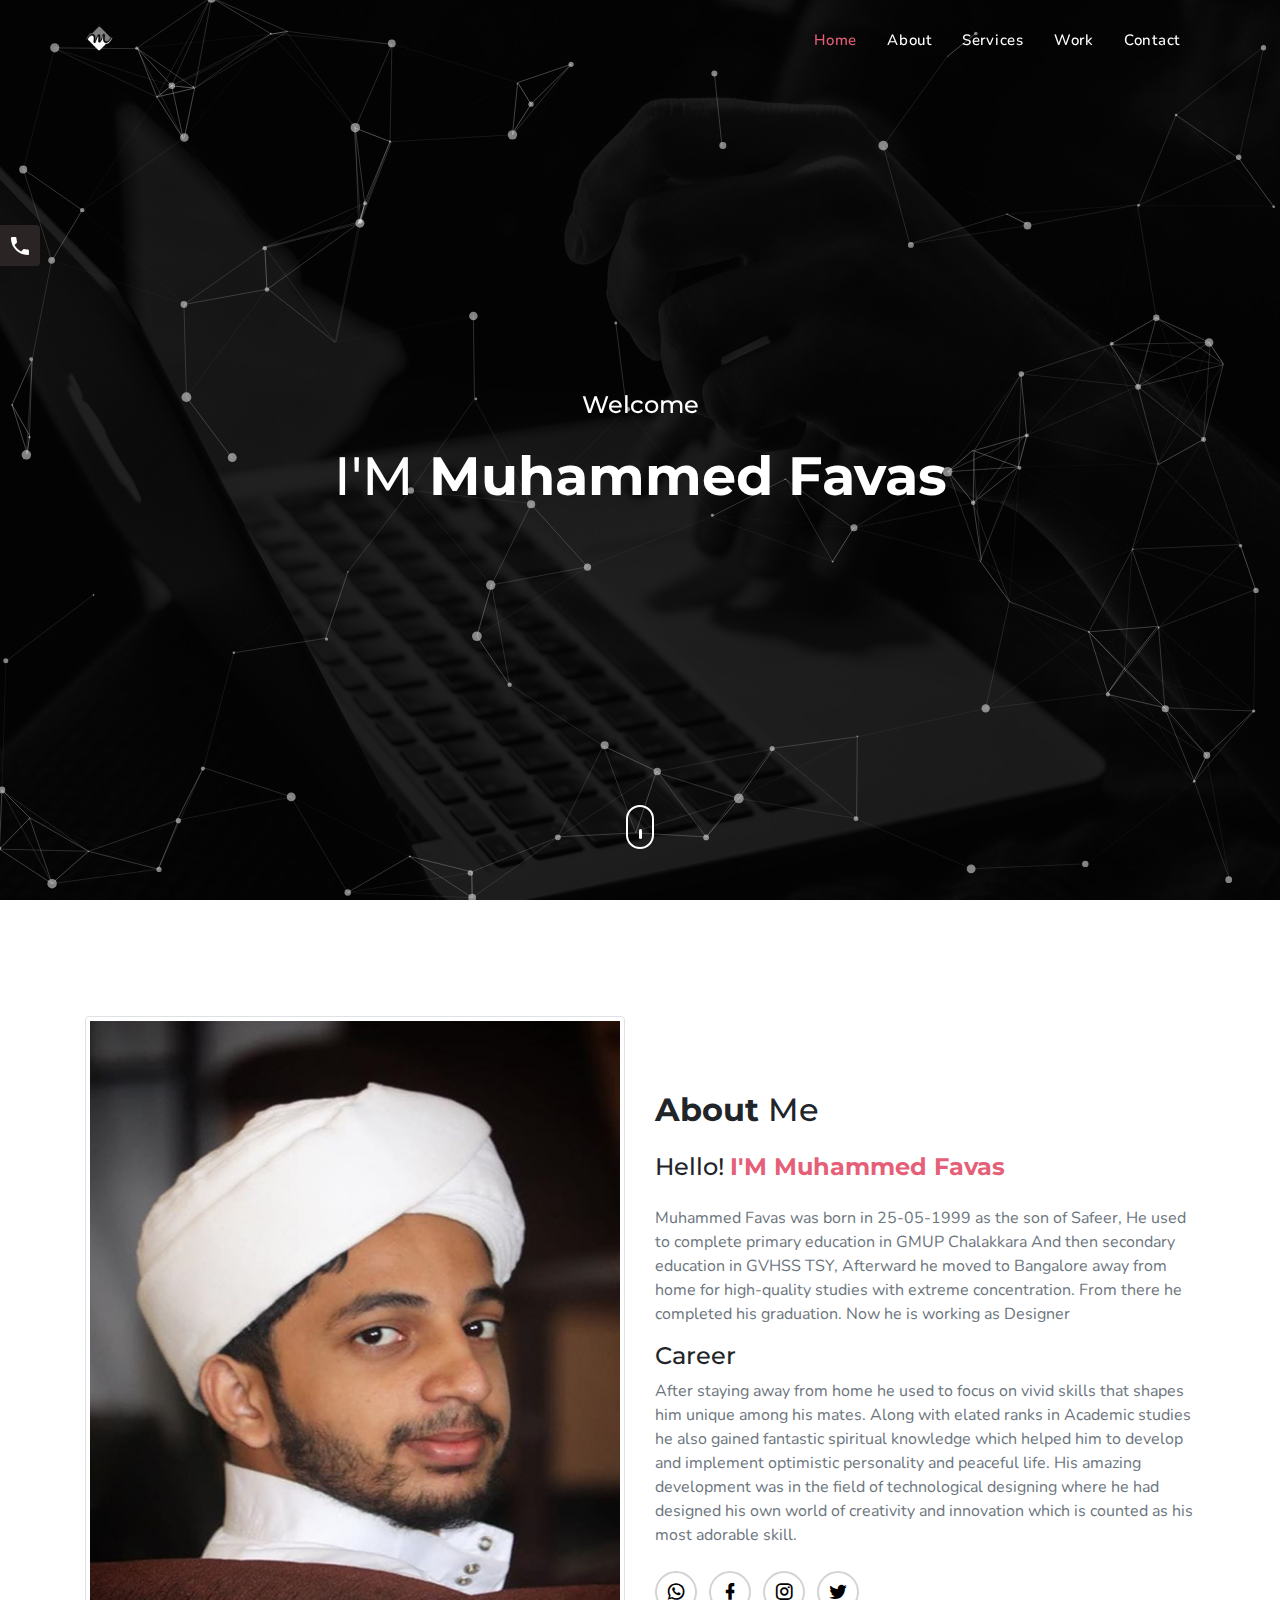
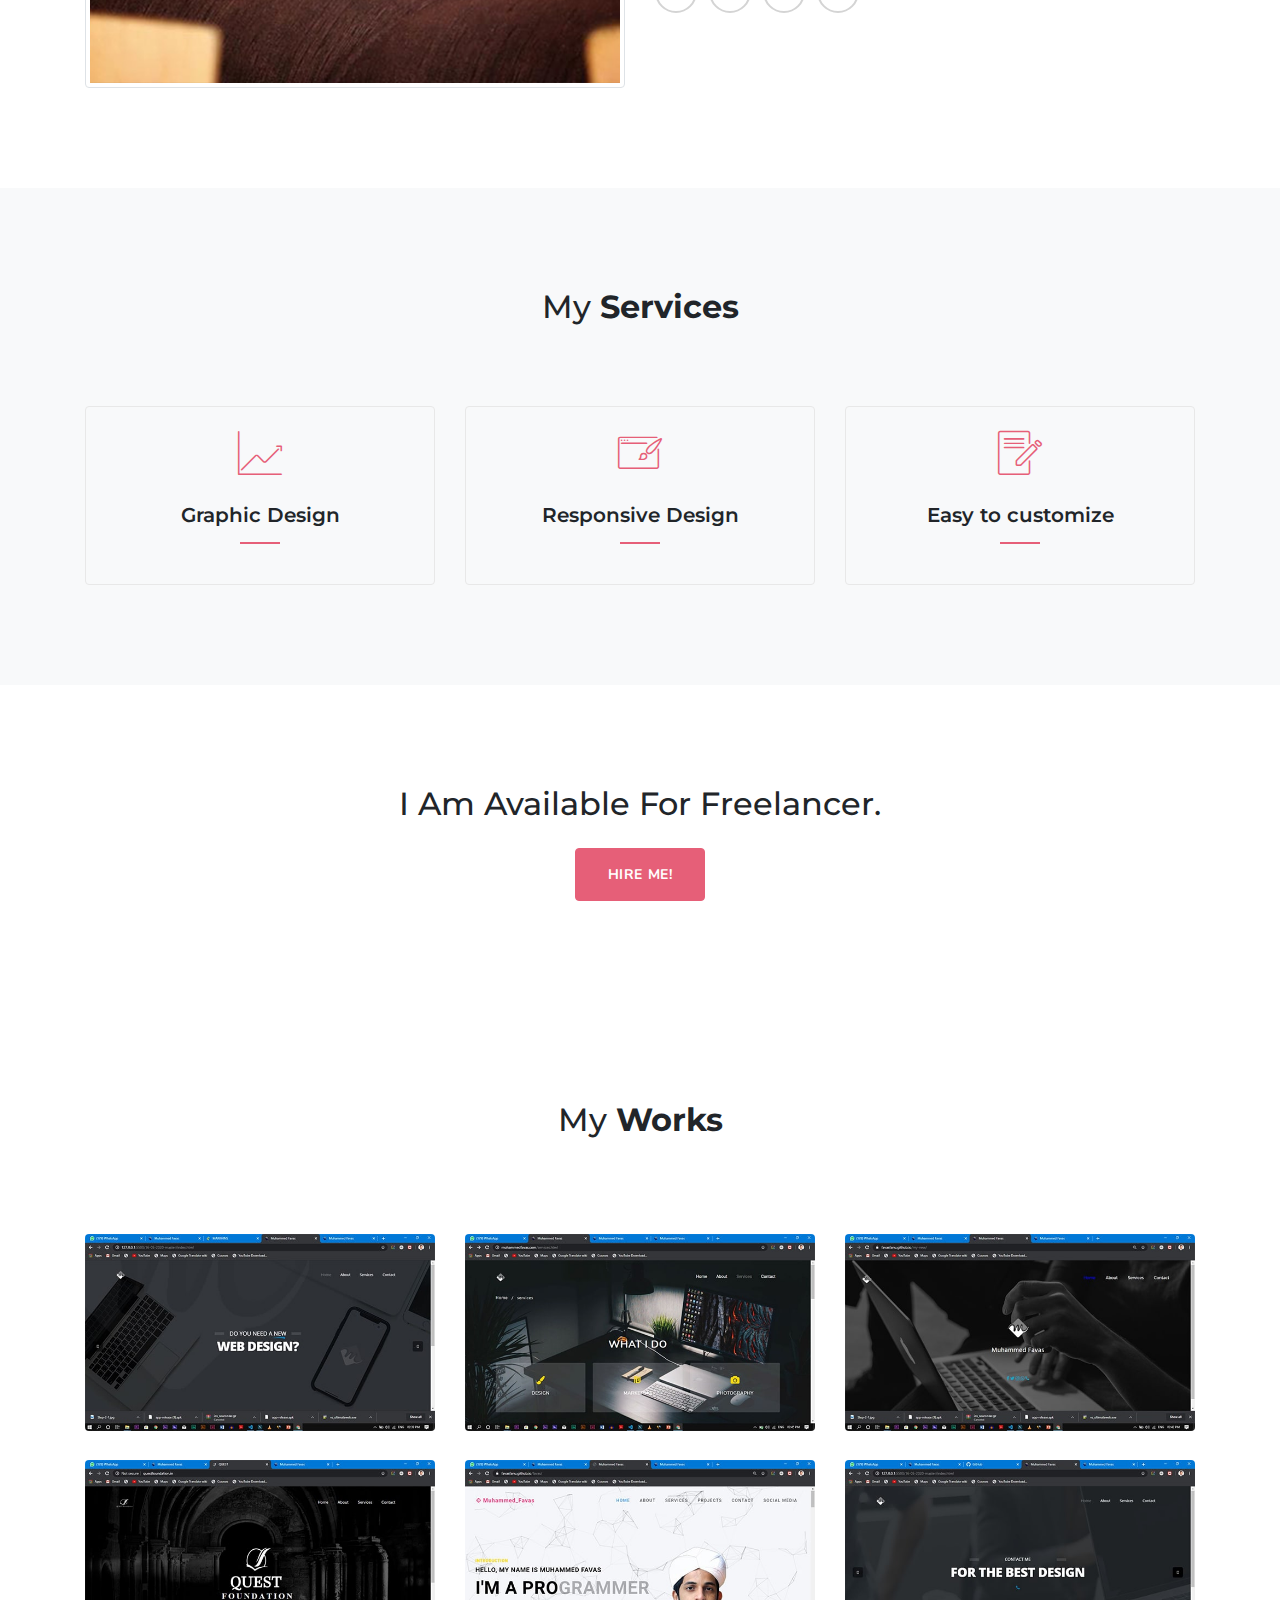
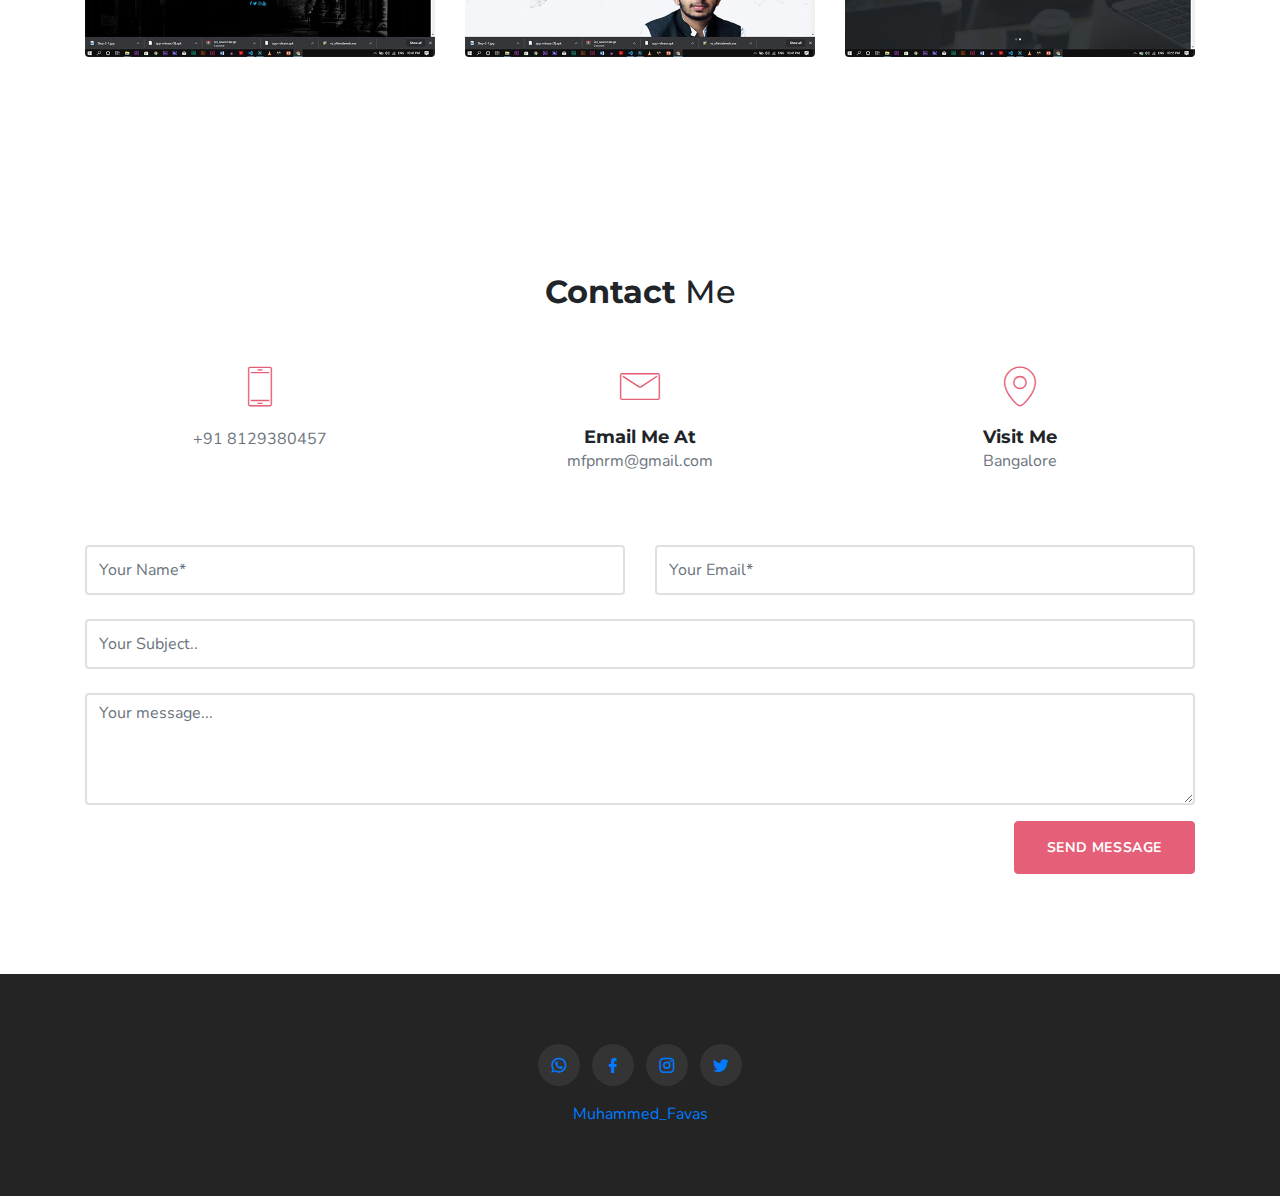
<file: index.html>
<!DOCTYPE html>
<html lang="en">
    <head>
        <meta charset="UTF-8">
        <meta name="viewport" content="width=device-width, initial-scale=1">
        <title>Muhammed Favas</title>
    	<link rel="shortcut icon" type="image/x-icon" href="images/logo.png">
        <meta name="description" content="">
        <meta name="keywords" content="">
        <meta name="author" content="SRBThemes">

        <link rel="shortcut icon" href="images\favicon.ico">

        <!--Bootstrap Css-->
        <link rel="stylesheet" type="text/css" href="css\bootstrap.min.css">

        <!-- Materialdesign icons Css -->
        <link href="css\materialdesignicons.min.css" rel="stylesheet">

        <!-- Mobirise icons Css -->
        <link href="css\mobiriseicons.css" rel="stylesheet"> 

        <!-- Magnific-popup -->
        <link rel="stylesheet" href="css\magnific-popup.css">

        <!-- Animate Css -->
        <link rel="stylesheet" href="css\animate.min.css">

        <!-- OWL SLIDER -->
        <link rel="stylesheet" href="css\owl.carousel.css">
        <link rel="stylesheet" href="css\owl.theme.css">
        <link rel="stylesheet" href="css\owl.transitions.css">

        <!-- Custom style Css -->
        <link href="css\style.css" rel="stylesheet">
        <link href="css\color\default.css" rel="stylesheet" id="option-color">
    </head>

    <body>

        <!-- Loader -->
        <div id="preloader">
            <div id="status">
                <div class="spinner">Loading...</div>
            </div>
        </div>

        <!-- Start Navbar -->
    	<nav class="navbar navbar-expand-lg fixed-top custom-nav sticky">
            <div class="container">

                <a class="navbar-brand pt-0 logo" href="#">
                    <img src="images\logo.png" alt="" class="img-fluid logo-light">
                    <img src="images\logo-dark.png" alt="" class="img-fluid logo-dark">
                </a>

                <button class="navbar-toggler" type="button" data-toggle="collapse" data-target="#navbarCollapse" aria-controls="navbarCollapse" aria-expanded="false" aria-label="Toggle navigation">
                    <span class="mdi mdi-menu"></span>
                </button>

                <div class="collapse navbar-collapse" id="navbarCollapse">
                    <ul class="navbar-nav ml-auto">
                        <li class="nav-item active">
                            <a class="nav-link" href="#home">Home</a>
                        </li>
                        <li class="nav-item">
                            <a class="nav-link" href="#about">About</a>
                        </li>
                        <li class="nav-item">
                            <a class="nav-link" href="#services">Services</a>
                        </li>
                        <li class="nav-item">
                            <a class="nav-link" href="#work">Work</a>
                        </li>
                        <li class="nav-item">
                            <a class="nav-link" href="#contact">Contact</a>
                        </li>
                    </ul>
                </div>
            </div>
        </nav>
        <!-- End Navbar -->

        <!-- START HOME -->
        <section class="section header-bg-img h-100vh" id="home">
            <div class="bg-overlay"></div>
            <div class="header-table">
                <div class="header-table-center">
                    <div class="container position-relative z-index">
                        <div class="row justify-content-center">
                            <div class="col-lg-12">
                                <div class="text-center header-content mx-auto">
                                    <h4 class="text-white first-title mb-4">Welcome</h4>
                                    <h1 class="header-name text-white text-capitalize mb-0">I'M <span class="simple-text-rotate font-weight-bold">Muhammed Favas,A Graphic Designer.,A Photographer.</span></h1>
                                    <!--<p class="text-white mx-auto header-desc mt-4">It is a long established fact that a reader will be of a page when established fact looking at its layout.</p>
                                    <div class="mt-4 pt-2">
                                        <a href="#" class="btn btn-outline-custom btn-round">Download Cv</a>
                                    </div>-->
                                </div>
                            </div>
                        </div>
                    </div>
                </div>
            </div>            
            <div class="scroll_down">
                <a href="#about" class="scroll">
                    <i class="text-white"></i>
                </a>
            </div>
        </section>
        <!-- END HOME -->

        <!-- START ABOUT -->
        <section class="section" id="about">
            <div class="container">
                <div class="row align-items-center">
                    <div class="col-lg-6">
                        <div class="mt-3">
                            <img src="images\about.jpg" alt="" class="img-fluid mx-auto d-block img-thumbnail">
                        </div>
                    </div>
                    <div class="col-lg-6">
                        <div class="mt-3">
                            <h2><span class="font-weight-bold">About</span> Me</h2>
                            <h4 class="mt-4">Hello! <span class="text-custom font-weight-bold">I'M Muhammed Favas</span></h4>
                            <p class="text-muted mt-4">Muhammed Favas was born in 25-05-1999 as the son of Safeer, He used to 
                                complete primary education in GMUP Chalakkara And then secondary education in GVHSS TSY, 
                                Afterward he moved to Bangalore away from home for high-quality studies with extreme concentration. 
                                From there he completed his graduation. Now he is working as Designer </p>
                                <h4>Career </h4>
                            <p class="text-muted mt-2">
                                After staying away from home he used to focus on vivid skills that shapes him unique among 
                                his mates. Along with elated ranks in Academic studies he also gained fantastic spiritual 
                                knowledge which helped him to develop and implement optimistic personality and peaceful life. 
                                His amazing development was in the field of technological designing where he had designed his 
                                own world of creativity and 
                                innovation which is counted as his most adorable skill.</p>
                            
                            <div>
                                <ul class="mb-0 about-social list-inline mt-4">
                                    <li class="list-inline-item"><a href="https://wa.me/+918129380457"><i class="mdi mdi-whatsapp"></i></a></li>
                                    <li class="list-inline-item"><a href="https://www.facebook.com/profile.php?id=100010353343151"><i class="mdi mdi-facebook"></i></a></li>
                                    <li class="list-inline-item"><a href="https://instagram.com/sh_favas?igshid=1i5sg46bh54xb"><i class="mdi mdi-instagram"></i></a></li>
                                    <li class="list-inline-item"><a href="https://twitter.com/f8129380457"><i class="mdi mdi-twitter"></i></a></li>
                                </ul> 
                            </div>
                        </div>
                    </div>
                </div>
            </div>
        </section>
        <!-- END ABOUT -->

        <!-- START SERVICES -->
        <section class="section bg-light" id="services">
            <div class="container">
                <div class="row justify-content-center">
                    <div class="col-lg-12">
                        <div class="text-center">
                            <h2>My <span class="font-weight-bold">Services</span></h2>
                            
                        </div>
                    </div>
                </div>
                <div class="row mt-5">
                    <div class="col-lg-4">
                        <div class="text-center services-boxes rounded p-4 mt-4">
                            <div class="services-boxes-icon">
                                <i class="mbri-growing-chart text-custom display-4"></i>
                            </div>
                            <div class="mt-4">
                                <h5 class="mb-0">Graphic Design</h5>
                                <div class="services-title-border"></div>
                                <p class="text-muted mt-3"></p>
                            </div>
                        </div>
                    </div>
                    <div class="col-lg-4">
                        <div class="text-center services-boxes rounded p-4 mt-4">
                            <div class="services-boxes-icon">
                                <i class="mbri-website-theme text-custom display-4"></i>
                            </div>
                            <div class="mt-4">
                                <h5 class="mb-0">Responsive Design</h5>
                                <div class="services-title-border"></div>
                                <p class="text-muted mt-3"></p>
                            </div>
                        </div>
                    </div>
                    <div class="col-lg-4">
                        <div class="text-center services-boxes rounded p-4 mt-4">
                            <div class="services-boxes-icon">
                                <i class="mbri-edit text-custom display-4"></i>
                            </div>
                            <div class="mt-4">
                                <h5 class="mb-0">Easy to customize</h5>
                                <div class="services-title-border"></div>
                                <p class="text-muted mt-3"></p>
                            </div>
                        </div>
                    </div>
                </div>
                <!--div class="row">
                    <div class="col-lg-4">
                        <div class="text-center services-boxes rounded p-4 mt-4">
                            <div class="services-boxes-icon">
                                <i class="mbri-hot-cup text-custom display-4"></i>
                            </div>
                            <div class="mt-4">
                                <h5 class="mb-0">Unlimited Color</h5>
                                <div class="services-title-border"></div>
                                <p class="text-muted mt-3">There are many variations of passages of but the majority have suffered alteration in some form.</p>
                            </div>
                        </div>
                    </div>
                    <div class="col-lg-4">
                        <div class="text-center services-boxes rounded p-4 mt-4">
                            <div class="services-boxes-icon">
                                <i class="mbri-upload text-custom display-4"></i>
                            </div>
                            <div class="mt-4">
                                <h5 class="mb-0">Media Marketing</h5>
                                <div class="services-title-border"></div>
                                <p class="text-muted mt-3">There are many variations of passages of but the majority have suffered alteration in some form.</p>
                            </div>
                        </div>
                    </div>
                    <div class="col-lg-4">
                        <div class="text-center services-boxes rounded p-4 mt-4">
                            <div class="services-boxes-icon">
                                <i class="mbri-layers text-custom display-4"></i>
                            </div>
                            <div class="mt-4">
                                <h5 class="mb-0">Unlimited Wifi</h5>
                                <div class="services-title-border"></div>
                                <p class="text-muted mt-3">There are many variations of passages of but the majority have suffered alteration in some form.</p>
                            </div>
                        </div>
                    </div>
                    
                </div-->
            </div>
        </section>
        <!-- END SERVICES -->

        <!-- START CTA -->
        <section class="section">
            <div class="container">
                <div class="row">
                    <div class="col-lg-12">
                        <div class="text-center">
                            <h2>I Am Available For Freelancer.</h2>
                        </div>
                        <div class="text-center mt-4">
                            <a href="tel:+918129380457" class="btn btn-custom">Hire Me!</a>
                        </div>
                    </div>
                </div>
            </div>
        </section>
        <!-- END CTA -->

        <!-- START CLIENT 
        <section class="section bg-light" id="client">
            <div class="container">
                <div class="row justify-content-center">
                    <div class="col-lg-12">
                        <div class="text-center">
                            <h2>Our <span class="font-weight-bold">Client</span></h2>
                            <p class="text-muted mx-auto section-subtitle mt-3">It is a long established fact that a reader will be of a page when established fact looking at its layout.</p>
                        </div>
                    </div>
                </div>
                <div class="row mt-4 pt-4">
                    <div class="col-lg-12">
                        <div id="owl-demo" class="owl-carousel">
                            <div class="text-center testi_boxes mx-auto">
                                <div class="tam_testi_icon text-custom">
                                    <i class="mbri-quote-left"></i>
                                </div>
                                <div class="mt-2">
                                    <div>
                                        <img src="images\testi\testi-1.jpg" alt="" class="mx-auto img-thumbnail img-fluid d-block rounded-circle">
                                    </div>
                                    <p class="client_review font-italic mt-4 text-center text-muted">" The point of using Lorem Ipsum is that it has a more-or-less normal distribution of letters, as opposed to using 'Content here."</p>
                                    <p class="client_name text-center mb-0 mt-4">- Ebony verty, <span class="font-weight-bold">Envato</span></p>
                                </div>
                            </div>
                            <div class="text-center testi_boxes mx-auto">
                                <div class="tam_testi_icon text-custom">
                                    <i class="mbri-quote-left"></i>
                                </div>
                                <div class="mt-2">
                                    <div>
                                        <img src="images\testi\testi-2.jpg" alt="" class="mx-auto img-thumbnail img-fluid d-block rounded-circle">
                                    </div>
                                    <p class="client_review font-italic mt-4 text-center text-muted">" The point of using Lorem Ipsum is that it has a more-or-less normal distribution of letters, as opposed to using 'Content here."</p>
                                    <p class="client_name text-center mb-0 mt-4">- Ebony verty, <span class="font-weight-bold">Envato</span></p>
                                </div>
                            </div>
                            <div class="text-center testi_boxes mx-auto">
                                <div class="tam_testi_icon text-custom">
                                    <i class="mbri-quote-left"></i>
                                </div>
                                <div class="mt-2">
                                    <div>
                                        <img src="images\testi\testi-3.jpg" alt="" class="mx-auto img-thumbnail img-fluid d-block rounded-circle">
                                    </div>
                                    <p class="client_review font-italic mt-4 text-center text-muted">" The point of using Lorem Ipsum is that it has a more-or-less normal distribution of letters, as opposed to using 'Content here."</p>
                                    <p class="client_name text-center mb-0 mt-4">- Ebony verty, <span class="font-weight-bold">Envato</span></p>
                                </div>
                            </div>
                        </div>
                    </div>
                </div>
            </div>
        </section>
         END CLIENT -->

        <!--START WORK -->   
        <section class="section text-center" id="work">
            <div class="container">
                <div class="row justify-content-center">
                    <div class="col-lg-12">
                        <div class="text-center">
                            <h2>My <span class="font-weight-bold">Works</span></h2>
                            <!--p class="text-muted mx-auto section-subtitle mt-3">It is a long established fact that a reader will be of a page when established fact looking at its layout.</p-->
                        </div>
                    </div>
                </div>
                <div class="row mt-5 ">
                    <!--ul class="col list-unstyled list-inline mb-0 text-uppercase work_menu" id="menu-filter">
                        <li class="list-inline-item"><a class="active" data-filter="*">All</a></li>
                        <li class="list-inline-item"><a class="" data-filter=".seo">Seo</a></li>
                        <li class="list-inline-item"><a class="" data-filter=".webdesign">Webdesign</a></li>
                        <li class="list-inline-item"><a class="" data-filter=".WORK">WORK</a></li>
                        <li class="list-inline-item"><a class="" data-filter=".wordpress">Wordpress</a></li>
                    </ul-->
                </div>
            </div>
            <div class="container">
                <div class="row mt-4 work-filter">
                    <div class="col-lg-4 work_item webdesign wordpress">
                        <a href="images\works\1.jpg" class="img-zoom">
                            <div class="work_box">
                                <div class="work_img">
                                    <img src="images\works\1.jpg" class="img-fluid mx-auto d-block rounded" alt="work-img">
                                </div>
                                <div class="work_detail">
                                    <p class="mb-2">Webdesign</p>
                                    <h4 class="mb-0">Personal Website</h4>
                                </div>
                            </div>
                        </a>
                    </div>

                    <div class="col-lg-4 work_item WORK webdesign seo">
                        <a href="images\works\2.jpg" class="img-zoom">
                            <div class="work_box">
                                <div class="work_img">
                                    <img src="images\works\2.jpg" class="img-fluid mx-auto d-block rounded" alt="work-img">
                                </div>
                                <div class="work_detail">
                                    <p class="mb-2">Webdesign</p>
                                    <h4 class="mb-0">Personal Website</h4>
                                </div>
                            </div>
                        </a>
                    </div>

                    <div class="col-lg-4 work_item seo wordpress">
                        <a href="images\works\3.jpg" class="img-zoom">
                            <div class="work_box">
                                <div class="work_img">
                                    <img src="images\works\3.jpg" class="img-fluid mx-auto d-block rounded" alt="work-img">
                                </div>
                                <div class="work_detail">
                                    <p class="mb-2">Webdesign</p>
                                    <h4 class="mb-0">Personal Website</h4>
                                </div>
                            </div>
                        </a>
                    </div>

                    <div class="col-lg-4 work_item wordpress WORK webdesign">
                        <a href="images\works\4.jpg" class="img-zoom">
                            <div class="work_box">
                                <div class="work_img">
                                    <img src="images\works\4.jpg" class="img-fluid mx-auto d-block rounded" alt="work-img">
                                </div>
                                <div class="work_detail">
                                    <p class="mb-2">Webdesign</p>
                                    <h4 class="mb-0">Personal Website</h4>
                                </div>
                            </div>
                        </a>
                    </div>

                    <div class="col-lg-4 work_item seo webdesign">
                        <a href="images\works\5.jpg" class="img-zoom">
                            <div class="work_box">
                                <div class="work_img">
                                    <img src="images\works\5.jpg" class="img-fluid mx-auto d-block rounded" alt="work-img">
                                </div>
                                <div class="work_detail">
                                    <p class="mb-2">Webdesign</p>
                                    <h4 class="mb-0">Personal Website</h4>
                                </div>
                            </div>
                        </a>
                    </div>

                    <div class="col-lg-4 work_item devlopment webdesign">
                        <a href="images\works\6.jpg" class="img-zoom">
                            <div class="work_box">
                                <div class="work_img">
                                    <img src="images\works\6.jpg" class="img-fluid mx-auto d-block rounded" alt="work-img">
                                </div>
                                <div class="work_detail">
                                    <p class="mb-2">Webdesign</p>
                                    <h4 class="mb-0">Personal Website</h4>
                                </div>
                            </div>
                        </a>
                    </div>
                </div>
            </div>
        </section>
        <!--END WORK -->

        <!-- START BLOG 
        <section class="section bg-light" id="blog">
            <div class="container">   
                <div class="row justify-content-center">
                    <div class="col-lg-12">
                        <div class="text-center">
                            <h2>Our <span class="font-weight-bold">Blog</span></h2>
                            <p class="text-muted mx-auto section-subtitle mt-3">It is a long established fact that a reader will be of a page when established fact looking at its layout.</p>
                        </div>
                    </div>
                </div>                 
                <div class="row mt-5">
                    <div class="col-lg-4 mt-3">
                        <div class="rounded bg-white p-2">
                            <div class="img_blog">
                                <img src="images\blog\blog-1.jpg" alt="" class="img-fluid rounded mx-auto d-block">
                            </div>
                            <div class="content_blog pt-3 pb-3">
                                <div>
                                    <h5 class="font-weight-bold mb-0"><a href="#" class="text-dark">There are many variations</a></h5>
                                </div>
                                <div class="mt-3">
                                    <p class="h6 text-muted date_blog mb-0">11 March 2018 <a href="#" class="text-custom font-weight-bold">By Kerri</a></p>
                                    <p class="mt-3 desc_blog text-muted">Sit sagittis vulputate laoreet sodales tortor nulla lobortis bibendum netus primis fames. Lobortis ultricies.</p>
                                    <p class="h6 mb-0"><a href="#" class="text-muted font-weight-bold">Read More...</a></p>
                                </div>
                            </div>
                        </div>
                    </div>
                    <div class="col-lg-4 mt-3">
                        <div class="rounded bg-white p-2">
                            <div class="img_blog">
                                <img src="images\blog\blog-2.jpg" alt="" class="img-fluid rounded mx-auto d-block">
                            </div>
                            <div class="content_blog pt-3 pb-3">
                                <div>
                                    <h5 class="font-weight-bold mb-0"><a href="#" class="text-dark">Contrary to popular belief</a></h5>
                                </div>
                                <div class="mt-3">
                                    <p class="h6 text-muted date_blog mb-0">18 March 2018 <a href="#" class="text-custom font-weight-bold">By Kerri</a></p>
                                    <p class="mt-3 desc_blog text-muted">Sit sagittis vulputate laoreet sodales tortor nulla lobortis bibendum netus primis fames. Lobortis ultricies.</p>
                                    <p class="h6 mb-0"><a href="#" class="text-muted font-weight-bold">Read More...</a></p>
                                </div>
                            </div>
                        </div>
                    </div>
                    <div class="col-lg-4 mt-3">
                        <div class="rounded bg-white p-2">
                            <div class="img_blog">
                                <img src="images\blog\blog-3.jpg" alt="" class="img-fluid rounded mx-auto d-block">
                            </div>
                            <div class="content_blog pt-3 pb-3">
                                <div>
                                    <h5 class="font-weight-bold mb-0"><a href="#" class="text-dark">Lorem Ipsum is not simply</a></h5>
                                </div>
                                <div class="mt-3">
                                    <p class="h6 text-muted date_blog mb-0">22 March 2018 <a href="#" class="text-custom font-weight-bold">By Kerri</a></p>
                                    <p class="mt-3 desc_blog text-muted">Sit sagittis vulputate laoreet sodales tortor nulla lobortis bibendum netus primis fames. Lobortis ultricies.</p>
                                    <p class="h6 mb-0"><a href="#" class="text-muted font-weight-bold">Read More...</a></p>
                                </div>
                            </div>
                        </div>
                    </div>
                </div>
            </div>
        </section>
         END BLOG -->
        
        <!-- START CONTACT -->
        <section class="section" id="contact">
            <div class="container">
                <div class="row justify-content-center">
                    <div class="col-lg-12">
                        <div class="text-center">
                            <h2><span class="font-weight-bold">Contact</span> Me</h2>
                             </div>
                    </div>
                </div> 
                <div class="row mt-5">
                    <div class="col-lg-4">
                        <div class="text-center">
                            <div>
                                <i class="mbri-mobile2 text-custom h1"></i>
                            </div>
                            <div class="mt-3">
                                <p class="text-muted">+91 8129380457</p>
                            </div>
                        </div>
                    </div>
                    <div class="col-lg-4">
                        <div class="text-center">
                            <div>
                                <i class="mbri-letter text-custom h1"></i>
                            </div>
                            <div class="mt-3">
                                <h5 class="mb-0 contact_detail-title font-weight-bold">Email Me At</h5>
                                <p class="text-muted">mfpnrm@gmail.com</p>
                            </div>
                        </div>
                    </div>
                    <div class="col-lg-4">
                        <div class="text-center">
                            <div>
                                <i class="mbri-pin text-custom h1"></i>
                            </div>
                            <div class="mt-3">
                                <h5 class="mb-0 contact_detail-title font-weight-bold">Visit Me</h5>
                                <p class="text-muted">Bangalore</p>
                            </div>
                        </div>
                    </div>
                </div>
                <div class="row mt-5">
                    <div class="col-lg-12">
                        <div class="form-kerri">
                            <form action="mailto:muhammedfavasfanu@gmail.com" method="post" class="main-input" enctype="text/plain">
                                <div class="row">
                                    <div class="col-lg-6">
                                        <div class="form-group mt-2">
                                            <input name="name" id="name" type="text" class="form-control" placeholder="Your Name*" required="">
                                        </div>
                                    </div>
                                    <div class="col-lg-6">
                                        <div class="form-group mt-2">
                                            <input name="email" id="email" type="email" class="form-control" placeholder="Your Email*" required="">
                                        </div>
                                    </div>                                
                                </div>
                                <div class="row">
                                    <div class="col-lg-12">
                                        <div class="form-group mt-2">
                                            <input type="text" class="form-control" id="subject" placeholder="Your Subject.." required="">
                                        </div>
                                    </div>
                                </div>
                                <div class="row">
                                    <div class="col-lg-12">
                                        <div class="form-group mt-2">
                                            <textarea name="comments" id="comments" rows="4" class="form-control" placeholder="Your message..."></textarea>
                                        </div>
                                    </div>
                                </div>
                                <div class="row">
                                    <div class="col-lg-12 text-right">
                                        <input type="submit" class="btn btn-custom" value="Send Message">
                                    </div>
                                </div>
                            </form>
                        </div>  
                    </div>
                </div>
            </div>
        </section>
        <!-- END CONTACT -->

        <!--START FOOTER-->
        <footer class="footer bg-light">
            <div class="container">
                <div class="row justify-content-center text-center">
                    <div class="col-md-12">
                        <div class="text-center text-white footer-alt">
                            <ul class="list-unstyled list-inline mb-3">
                                <li class="list-inline-item"><a href="https://wa.me/+918129380457"><i class="mdi mdi-whatsapp"></i></a></li>
                                <li class="list-inline-item"><a href="https://www.facebook.com/profile.php?id=100010353343151"><i class="mdi mdi-facebook"></i></a></li>
                                <li class="list-inline-item"><a href="https://instagram.com/sh_favas?igshid=1i5sg46bh54xb"><i class="mdi mdi-instagram"></i></a></li>
                                <li class="list-inline-item"><a href="https://twitter.com/f8129380457"><i class="mdi mdi-twitter"></i></a></li>
                            </ul>
                            <a href="https://muhammedfavas.com/index.html">Muhammed_Favas</a>
                        </div>
                    </div>
                </div>
            </div>
        </footer>
        <!--END FOOTER-->
        
        
        <!-- Style switcher -->
        <div id="color-switcher" style="left: 0px;">
            <div>
                <ul class="">
                    <li class="list-inline-item"><a href="https://wa.me/+918129380457"><i class="mdi mdi-whatsapp"></i></a></li>
                    <li class="list-inline-item"><a href="https://www.facebook.com/profile.php?id=100010353343151"><i class="mdi mdi-facebook"></i></a></li>
                    <li class="list-inline-item"><a href="https://instagram.com/sh_favas?igshid=1i5sg46bh54xb"><i class="mdi mdi-instagram"></i></a></li>
                    <li class="list-inline-item"><a href="https://twitter.com/f8129380457"><i class="mdi mdi-twitter"></i></a></li>
                     
                </ul>
            </div>
            <div class="bottom">
                <a href="#" class="settings rounded-right"><i class="mdi mdi-phone mdi-spin"></i></a>
            </div>
        </div>
        <!-- end Style switcher -->

        <!-- Back To Top -->    
        <a href="#" class="back_top"> <i class="mdi mdi-chevron-up"> </i> </a>
      
        <!-- JAVASCRIPTS -->
        <script src="js\jquery.min.js"></script>
        <script src="js\popper.min.js"></script>
        <script src="js\bootstrap.min.js"></script>
        <!--EASING JS-->
        <script src="js\jquery.easing.min.js"></script>
        <script src="js\scrollspy.min.js"></script>
        <!--PORTFOLIO FILTER JS-->
        <script src="js\isotope.js"></script>
        <!-- Magnific Popup Js -->
        <script src="js\jquery.magnific-popup.min.js"></script>
        <!--TEXT ROTETE-->
        <script src="js\jquery.simple-text-rotator.js"></script>
        <!-- OWL CAROUSEL -->
        <script src="js\owl.carousel.min.js"></script>
        <!--PARTICLES ANIMATE JS-->
        <script src="js\particles.js"></script>  
        <script src="js\particles.app.js"></script> 
        <!-- switcher js -->
        <script src="js\switcher.js"></script>
        <!--CUSTOM JS-->
        <script src="js\custom.js"></script>
        <script>
            $(".simple-text-rotate").textrotator({
                animation: "fade",
                speed: 3500
            });
        </script>
    </body>
</html>
</file>
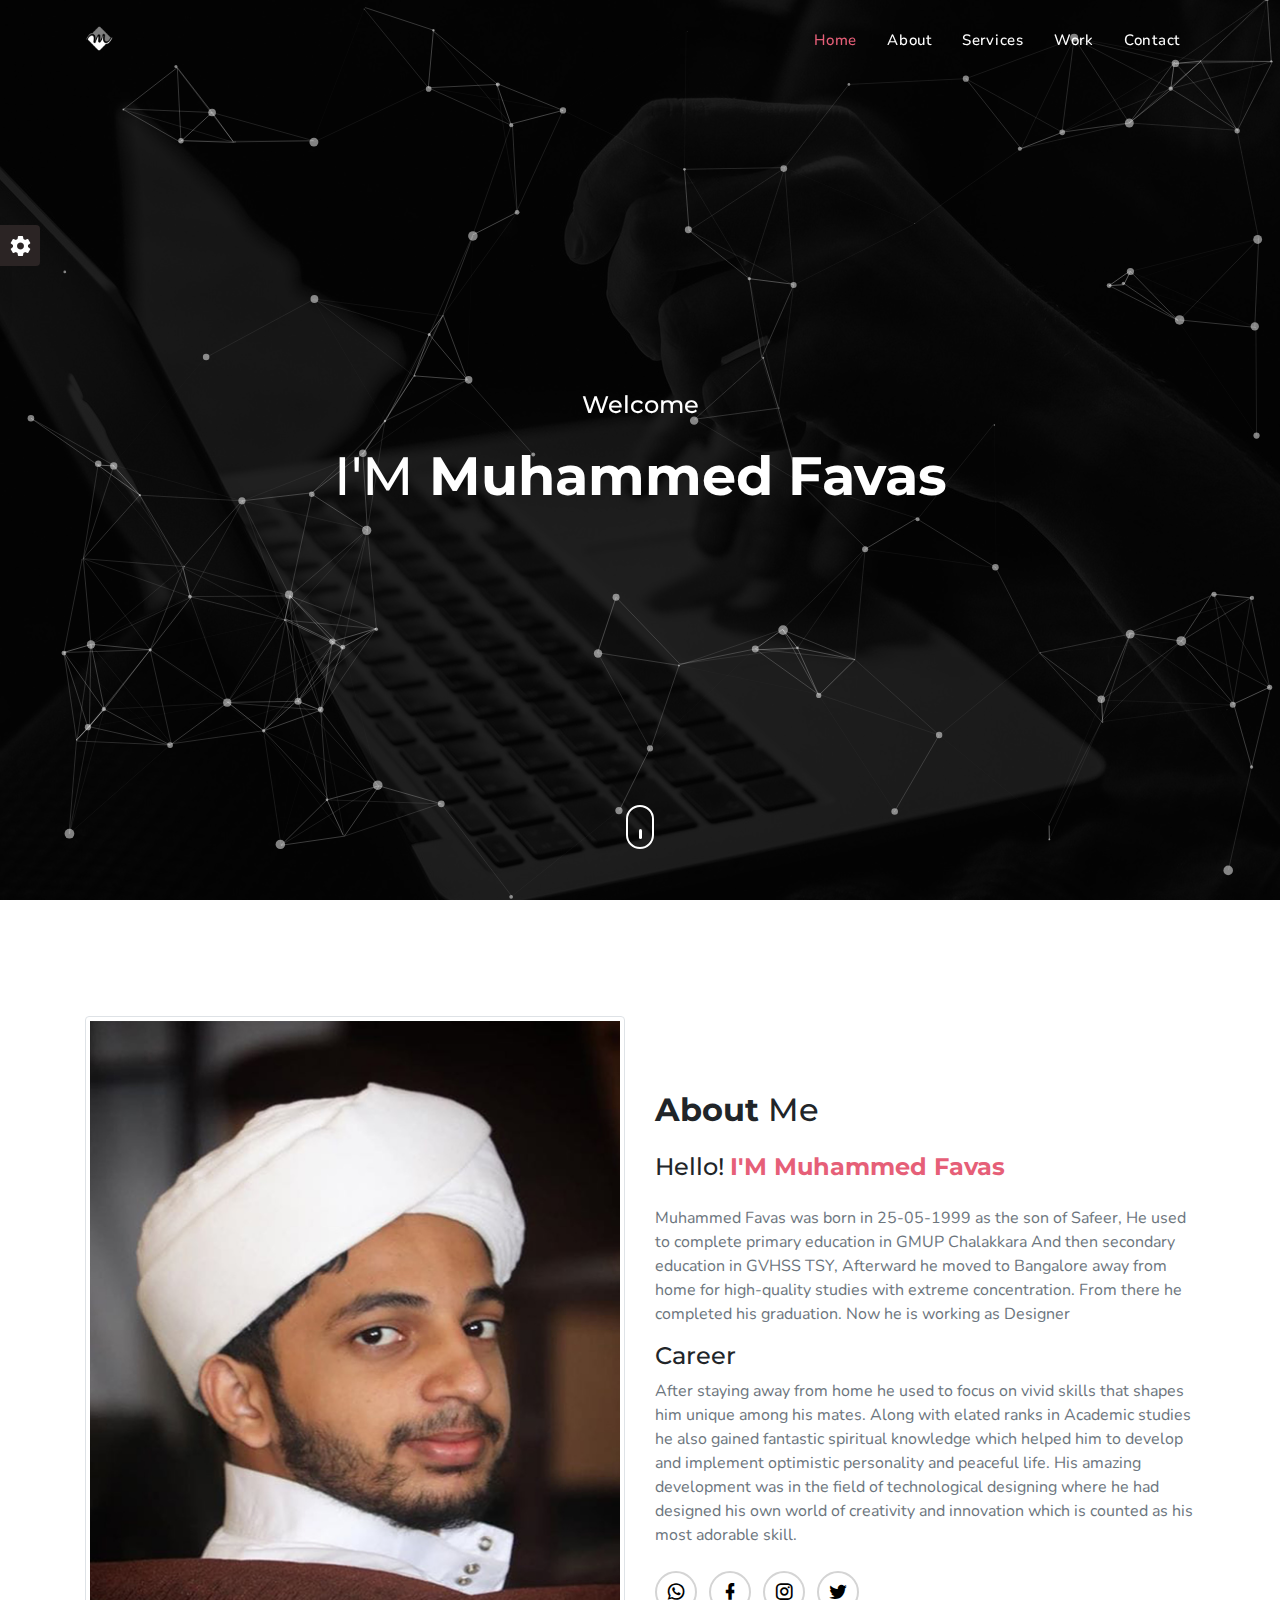
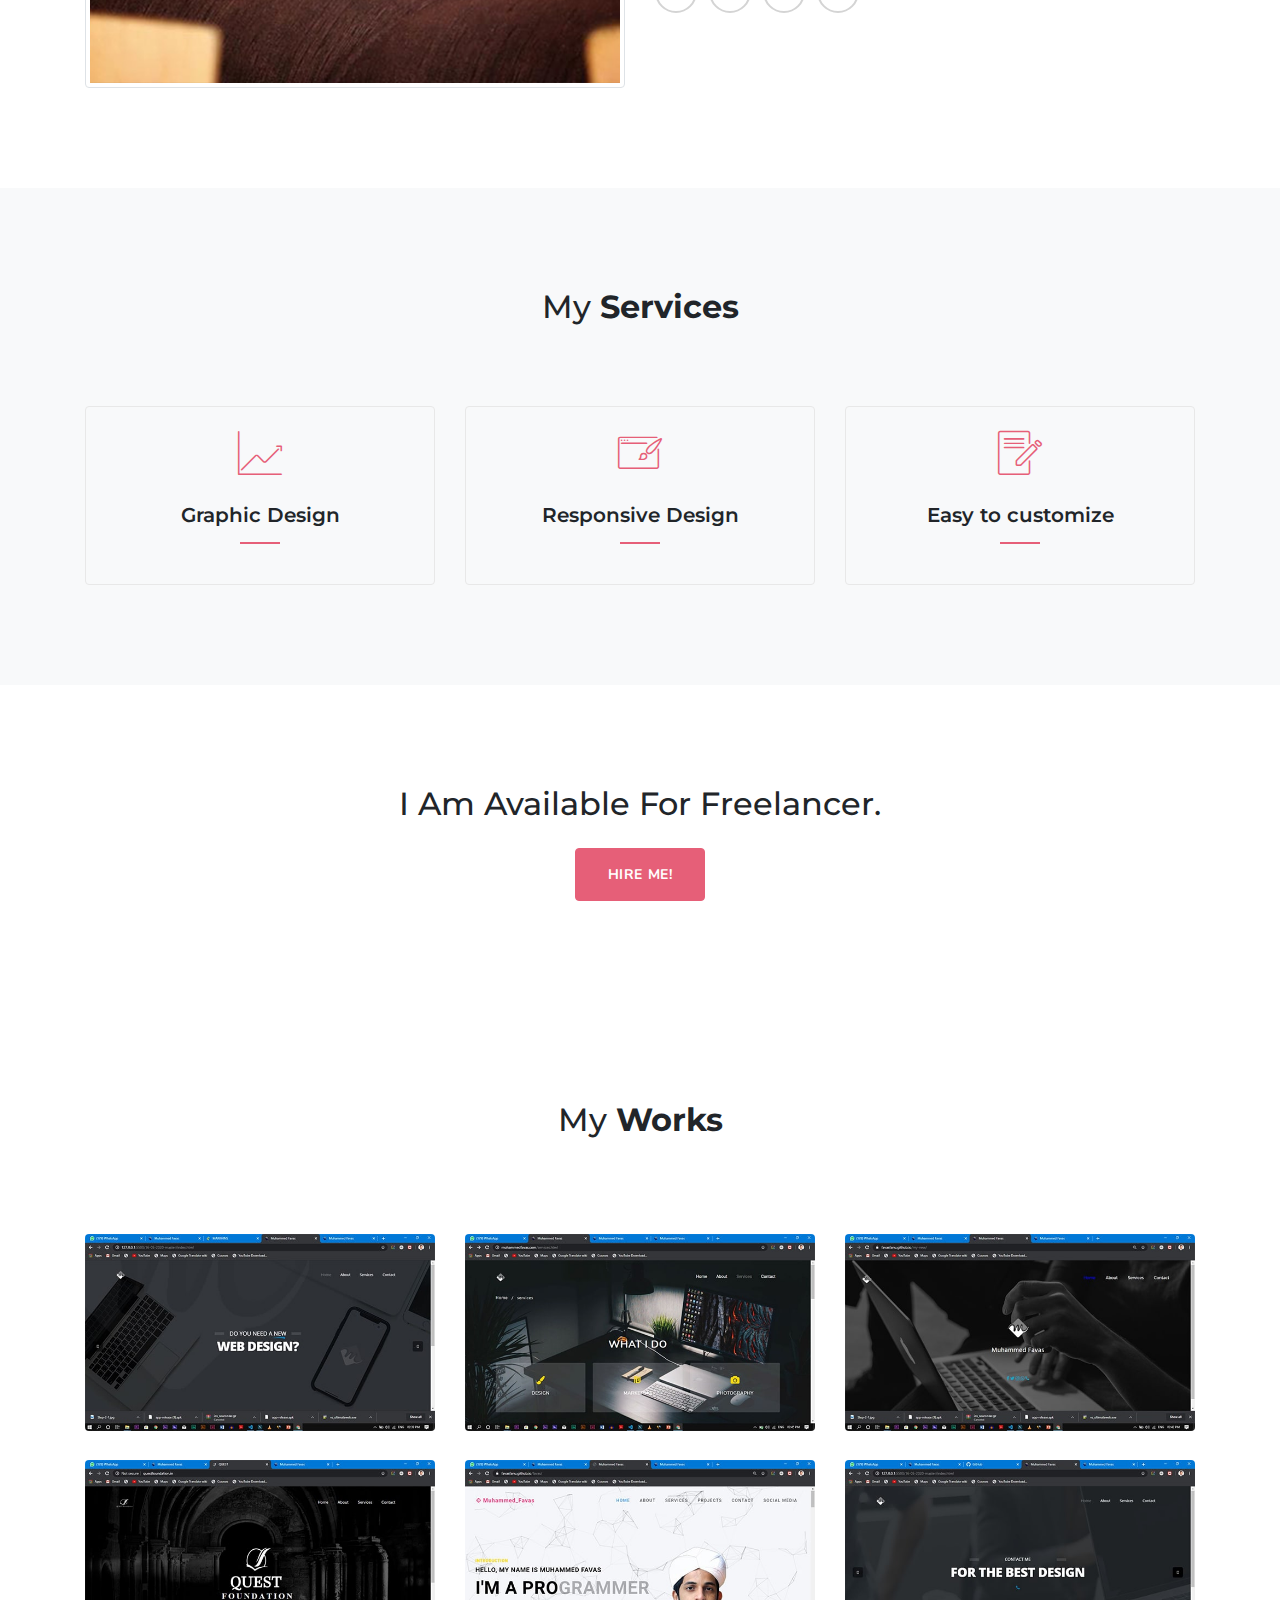
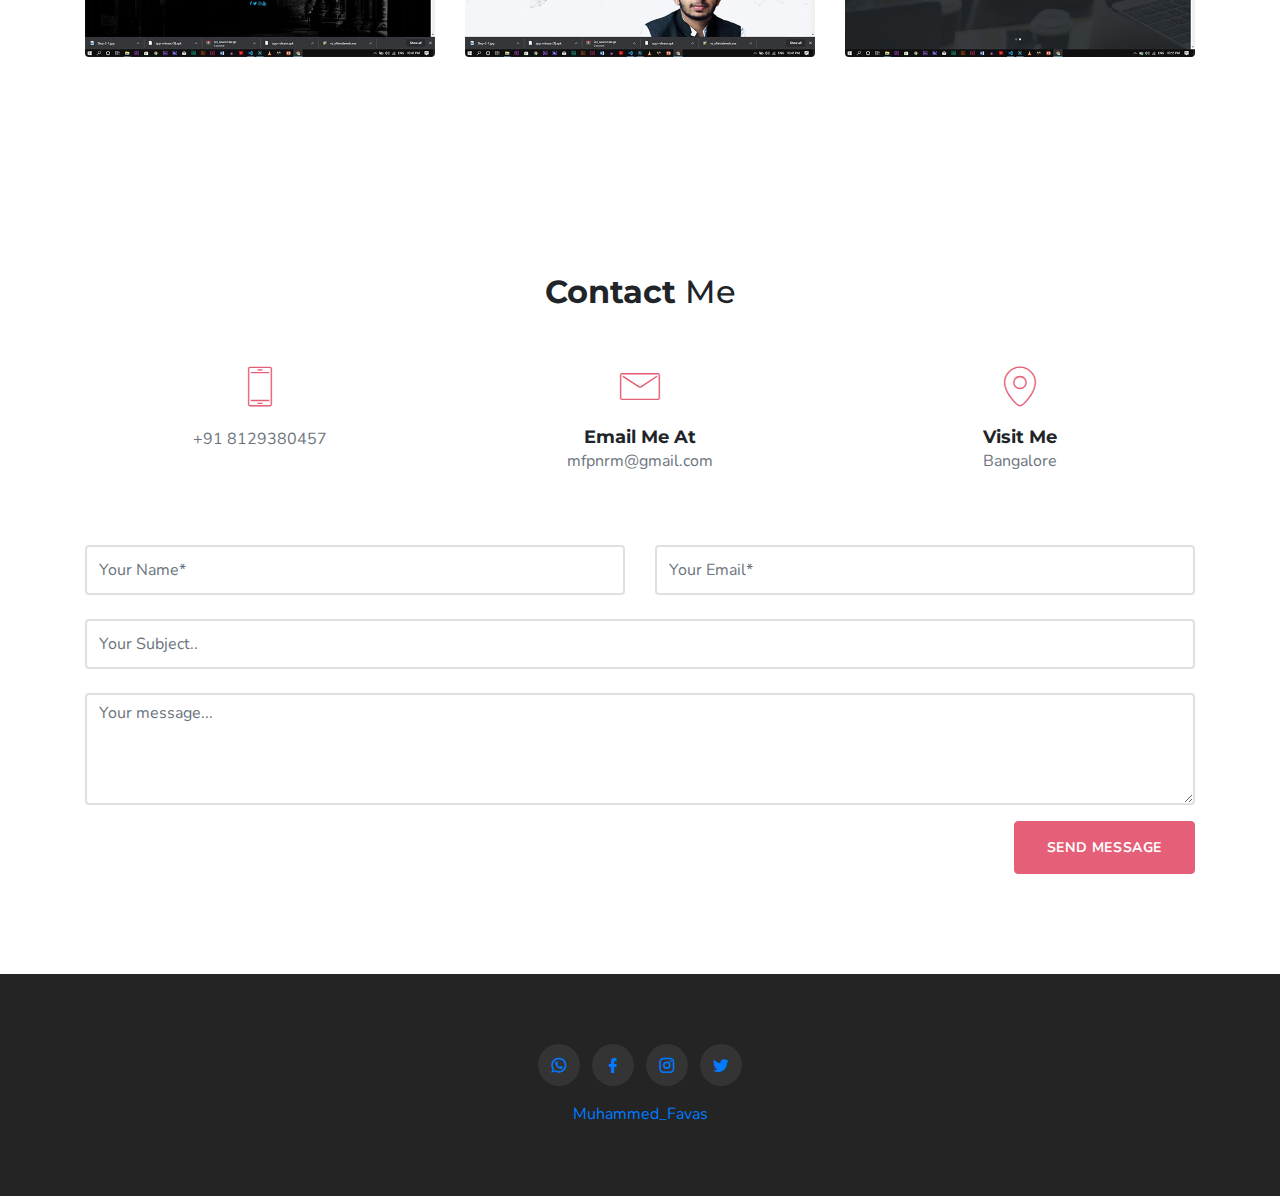
<file: index_3.html>
﻿<!DOCTYPE html>
<html lang="en">
    <head>
        <meta charset="UTF-8">
        <meta name="viewport" content="width=device-width, initial-scale=1">
        <title>Muhammed Favas</title>
    	<link rel="shortcut icon" type="image/x-icon" href="images/logo.png">
        <meta name="description" content="">
        <meta name="keywords" content="">
        <meta name="author" content="SRBThemes">

        <link rel="shortcut icon" href="images\favicon.ico">

        <!--Bootstrap Css-->
        <link rel="stylesheet" type="text/css" href="css\bootstrap.min.css">

        <!-- Materialdesign icons Css -->
        <link href="css\materialdesignicons.min.css" rel="stylesheet">

        <!-- Mobirise icons Css -->
        <link href="css\mobiriseicons.css" rel="stylesheet"> 

        <!-- Magnific-popup -->
        <link rel="stylesheet" href="css\magnific-popup.css">

        <!-- Animate Css -->
        <link rel="stylesheet" href="css\animate.min.css">

        <!-- OWL SLIDER -->
        <link rel="stylesheet" href="css\owl.carousel.css">
        <link rel="stylesheet" href="css\owl.theme.css">
        <link rel="stylesheet" href="css\owl.transitions.css">

        <!-- Custom style Css -->
        <link href="css\style.css" rel="stylesheet">
        <link href="css\color\default.css" rel="stylesheet" id="option-color">
    </head>

    <body>

        <!-- Loader -->
        <div id="preloader">
            <div id="status">
                <div class="spinner">Loading...</div>
            </div>
        </div>

        <!-- Start Navbar -->
    	<nav class="navbar navbar-expand-lg fixed-top custom-nav sticky">
            <div class="container">

                <a class="navbar-brand pt-0 logo" href="#">
                    <img src="images\logo.png" alt="" class="img-fluid logo-light">
                    <img src="images\logo-dark.png" alt="" class="img-fluid logo-dark">
                </a>

                <button class="navbar-toggler" type="button" data-toggle="collapse" data-target="#navbarCollapse" aria-controls="navbarCollapse" aria-expanded="false" aria-label="Toggle navigation">
                    <span class="mdi mdi-menu"></span>
                </button>

                <div class="collapse navbar-collapse" id="navbarCollapse">
                    <ul class="navbar-nav ml-auto">
                        <li class="nav-item active">
                            <a class="nav-link" href="#home">Home</a>
                        </li>
                        <li class="nav-item">
                            <a class="nav-link" href="#about">About</a>
                        </li>
                        <li class="nav-item">
                            <a class="nav-link" href="#services">Services</a>
                        </li>
                        <li class="nav-item">
                            <a class="nav-link" href="#work">Work</a>
                        </li>
                        <li class="nav-item">
                            <a class="nav-link" href="#contact">Contact</a>
                        </li>
                    </ul>
                </div>
            </div>
        </nav>
        <!-- End Navbar -->

        <!-- START HOME -->
        <section class="section header-bg-img h-100vh" id="home">
            <div class="bg-overlay"></div>
            <div class="header-table">
                <div class="header-table-center">
                    <div class="container position-relative z-index">
                        <div class="row justify-content-center">
                            <div class="col-lg-12">
                                <div class="text-center header-content mx-auto">
                                    <h4 class="text-white first-title mb-4">Welcome</h4>
                                    <h1 class="header-name text-white text-capitalize mb-0">I'M <span class="simple-text-rotate font-weight-bold">Muhammed Favas,A Graphic Designer.,A Photographer.</span></h1>
                                    <!--<p class="text-white mx-auto header-desc mt-4">It is a long established fact that a reader will be of a page when established fact looking at its layout.</p>
                                    <div class="mt-4 pt-2">
                                        <a href="#" class="btn btn-outline-custom btn-round">Download Cv</a>
                                    </div>-->
                                </div>
                            </div>
                        </div>
                    </div>
                </div>
            </div>            
            <div class="scroll_down">
                <a href="#about" class="scroll">
                    <i class="text-white"></i>
                </a>
            </div>
        </section>
        <!-- END HOME -->

        <!-- START ABOUT -->
        <section class="section" id="about">
            <div class="container">
                <div class="row align-items-center">
                    <div class="col-lg-6">
                        <div class="mt-3">
                            <img src="images\about.jpg" alt="" class="img-fluid mx-auto d-block img-thumbnail">
                        </div>
                    </div>
                    <div class="col-lg-6">
                        <div class="mt-3">
                            <h2><span class="font-weight-bold">About</span> Me</h2>
                            <h4 class="mt-4">Hello! <span class="text-custom font-weight-bold">I'M Muhammed Favas</span></h4>
                            <p class="text-muted mt-4">Muhammed Favas was born in 25-05-1999 as the son of Safeer, He used to 
                                complete primary education in GMUP Chalakkara And then secondary education in GVHSS TSY, 
                                Afterward he moved to Bangalore away from home for high-quality studies with extreme concentration. 
                                From there he completed his graduation. Now he is working as Designer </p>
                                <h4>Career </h4>
                            <p class="text-muted mt-2">
                                After staying away from home he used to focus on vivid skills that shapes him unique among 
                                his mates. Along with elated ranks in Academic studies he also gained fantastic spiritual 
                                knowledge which helped him to develop and implement optimistic personality and peaceful life. 
                                His amazing development was in the field of technological designing where he had designed his 
                                own world of creativity and 
                                innovation which is counted as his most adorable skill.</p>
                            
                            <div>
                                <ul class="mb-0 about-social list-inline mt-4">
                                    <li class="list-inline-item"><a href="https://wa.me/+918129380457"><i class="mdi mdi-whatsapp"></i></a></li>
                                    <li class="list-inline-item"><a href="https://www.facebook.com/profile.php?id=100010353343151"><i class="mdi mdi-facebook"></i></a></li>
                                    <li class="list-inline-item"><a href="https://instagram.com/sh_favas?igshid=1i5sg46bh54xb"><i class="mdi mdi-instagram"></i></a></li>
                                    <li class="list-inline-item"><a href="https://twitter.com/f8129380457"><i class="mdi mdi-twitter"></i></a></li>
                                </ul> 
                            </div>
                        </div>
                    </div>
                </div>
            </div>
        </section>
        <!-- END ABOUT -->

        <!-- START SERVICES -->
        <section class="section bg-light" id="services">
            <div class="container">
                <div class="row justify-content-center">
                    <div class="col-lg-12">
                        <div class="text-center">
                            <h2>My <span class="font-weight-bold">Services</span></h2>
                            
                        </div>
                    </div>
                </div>
                <div class="row mt-5">
                    <div class="col-lg-4">
                        <div class="text-center services-boxes rounded p-4 mt-4">
                            <div class="services-boxes-icon">
                                <i class="mbri-growing-chart text-custom display-4"></i>
                            </div>
                            <div class="mt-4">
                                <h5 class="mb-0">Graphic Design</h5>
                                <div class="services-title-border"></div>
                                <p class="text-muted mt-3"></p>
                            </div>
                        </div>
                    </div>
                    <div class="col-lg-4">
                        <div class="text-center services-boxes rounded p-4 mt-4">
                            <div class="services-boxes-icon">
                                <i class="mbri-website-theme text-custom display-4"></i>
                            </div>
                            <div class="mt-4">
                                <h5 class="mb-0">Responsive Design</h5>
                                <div class="services-title-border"></div>
                                <p class="text-muted mt-3"></p>
                            </div>
                        </div>
                    </div>
                    <div class="col-lg-4">
                        <div class="text-center services-boxes rounded p-4 mt-4">
                            <div class="services-boxes-icon">
                                <i class="mbri-edit text-custom display-4"></i>
                            </div>
                            <div class="mt-4">
                                <h5 class="mb-0">Easy to customize</h5>
                                <div class="services-title-border"></div>
                                <p class="text-muted mt-3"></p>
                            </div>
                        </div>
                    </div>
                </div>
                <!--div class="row">
                    <div class="col-lg-4">
                        <div class="text-center services-boxes rounded p-4 mt-4">
                            <div class="services-boxes-icon">
                                <i class="mbri-hot-cup text-custom display-4"></i>
                            </div>
                            <div class="mt-4">
                                <h5 class="mb-0">Unlimited Color</h5>
                                <div class="services-title-border"></div>
                                <p class="text-muted mt-3">There are many variations of passages of but the majority have suffered alteration in some form.</p>
                            </div>
                        </div>
                    </div>
                    <div class="col-lg-4">
                        <div class="text-center services-boxes rounded p-4 mt-4">
                            <div class="services-boxes-icon">
                                <i class="mbri-upload text-custom display-4"></i>
                            </div>
                            <div class="mt-4">
                                <h5 class="mb-0">Media Marketing</h5>
                                <div class="services-title-border"></div>
                                <p class="text-muted mt-3">There are many variations of passages of but the majority have suffered alteration in some form.</p>
                            </div>
                        </div>
                    </div>
                    <div class="col-lg-4">
                        <div class="text-center services-boxes rounded p-4 mt-4">
                            <div class="services-boxes-icon">
                                <i class="mbri-layers text-custom display-4"></i>
                            </div>
                            <div class="mt-4">
                                <h5 class="mb-0">Unlimited Wifi</h5>
                                <div class="services-title-border"></div>
                                <p class="text-muted mt-3">There are many variations of passages of but the majority have suffered alteration in some form.</p>
                            </div>
                        </div>
                    </div>
                    
                </div-->
            </div>
        </section>
        <!-- END SERVICES -->

        <!-- START CTA -->
        <section class="section">
            <div class="container">
                <div class="row">
                    <div class="col-lg-12">
                        <div class="text-center">
                            <h2>I Am Available For Freelancer.</h2>
                        </div>
                        <div class="text-center mt-4">
                            <a href="tel:+918129380457" class="btn btn-custom">Hire Me!</a>
                        </div>
                    </div>
                </div>
            </div>
        </section>
        <!-- END CTA -->

        <!-- START CLIENT 
        <section class="section bg-light" id="client">
            <div class="container">
                <div class="row justify-content-center">
                    <div class="col-lg-12">
                        <div class="text-center">
                            <h2>Our <span class="font-weight-bold">Client</span></h2>
                            <p class="text-muted mx-auto section-subtitle mt-3">It is a long established fact that a reader will be of a page when established fact looking at its layout.</p>
                        </div>
                    </div>
                </div>
                <div class="row mt-4 pt-4">
                    <div class="col-lg-12">
                        <div id="owl-demo" class="owl-carousel">
                            <div class="text-center testi_boxes mx-auto">
                                <div class="tam_testi_icon text-custom">
                                    <i class="mbri-quote-left"></i>
                                </div>
                                <div class="mt-2">
                                    <div>
                                        <img src="images\testi\testi-1.jpg" alt="" class="mx-auto img-thumbnail img-fluid d-block rounded-circle">
                                    </div>
                                    <p class="client_review font-italic mt-4 text-center text-muted">" The point of using Lorem Ipsum is that it has a more-or-less normal distribution of letters, as opposed to using 'Content here."</p>
                                    <p class="client_name text-center mb-0 mt-4">- Ebony verty, <span class="font-weight-bold">Envato</span></p>
                                </div>
                            </div>
                            <div class="text-center testi_boxes mx-auto">
                                <div class="tam_testi_icon text-custom">
                                    <i class="mbri-quote-left"></i>
                                </div>
                                <div class="mt-2">
                                    <div>
                                        <img src="images\testi\testi-2.jpg" alt="" class="mx-auto img-thumbnail img-fluid d-block rounded-circle">
                                    </div>
                                    <p class="client_review font-italic mt-4 text-center text-muted">" The point of using Lorem Ipsum is that it has a more-or-less normal distribution of letters, as opposed to using 'Content here."</p>
                                    <p class="client_name text-center mb-0 mt-4">- Ebony verty, <span class="font-weight-bold">Envato</span></p>
                                </div>
                            </div>
                            <div class="text-center testi_boxes mx-auto">
                                <div class="tam_testi_icon text-custom">
                                    <i class="mbri-quote-left"></i>
                                </div>
                                <div class="mt-2">
                                    <div>
                                        <img src="images\testi\testi-3.jpg" alt="" class="mx-auto img-thumbnail img-fluid d-block rounded-circle">
                                    </div>
                                    <p class="client_review font-italic mt-4 text-center text-muted">" The point of using Lorem Ipsum is that it has a more-or-less normal distribution of letters, as opposed to using 'Content here."</p>
                                    <p class="client_name text-center mb-0 mt-4">- Ebony verty, <span class="font-weight-bold">Envato</span></p>
                                </div>
                            </div>
                        </div>
                    </div>
                </div>
            </div>
        </section>
         END CLIENT -->

        <!--START WORK -->   
        <section class="section text-center" id="work">
            <div class="container">
                <div class="row justify-content-center">
                    <div class="col-lg-12">
                        <div class="text-center">
                            <h2>My <span class="font-weight-bold">Works</span></h2>
                            <!--p class="text-muted mx-auto section-subtitle mt-3">It is a long established fact that a reader will be of a page when established fact looking at its layout.</p-->
                        </div>
                    </div>
                </div>
                <div class="row mt-5 ">
                    <!--ul class="col list-unstyled list-inline mb-0 text-uppercase work_menu" id="menu-filter">
                        <li class="list-inline-item"><a class="active" data-filter="*">All</a></li>
                        <li class="list-inline-item"><a class="" data-filter=".seo">Seo</a></li>
                        <li class="list-inline-item"><a class="" data-filter=".webdesign">Webdesign</a></li>
                        <li class="list-inline-item"><a class="" data-filter=".WORK">WORK</a></li>
                        <li class="list-inline-item"><a class="" data-filter=".wordpress">Wordpress</a></li>
                    </ul-->
                </div>
            </div>
            <div class="container">
                <div class="row mt-4 work-filter">
                    <div class="col-lg-4 work_item webdesign wordpress">
                        <a href="images\works\1.jpg" class="img-zoom">
                            <div class="work_box">
                                <div class="work_img">
                                    <img src="images\works\1.jpg" class="img-fluid mx-auto d-block rounded" alt="work-img">
                                </div>
                                <div class="work_detail">
                                    <p class="mb-2">Webdesign</p>
                                    <h4 class="mb-0">Personal Website</h4>
                                </div>
                            </div>
                        </a>
                    </div>

                    <div class="col-lg-4 work_item WORK webdesign seo">
                        <a href="images\works\2.jpg" class="img-zoom">
                            <div class="work_box">
                                <div class="work_img">
                                    <img src="images\works\2.jpg" class="img-fluid mx-auto d-block rounded" alt="work-img">
                                </div>
                                <div class="work_detail">
                                    <p class="mb-2">Webdesign</p>
                                    <h4 class="mb-0">Personal Website</h4>
                                </div>
                            </div>
                        </a>
                    </div>

                    <div class="col-lg-4 work_item seo wordpress">
                        <a href="images\works\3.jpg" class="img-zoom">
                            <div class="work_box">
                                <div class="work_img">
                                    <img src="images\works\3.jpg" class="img-fluid mx-auto d-block rounded" alt="work-img">
                                </div>
                                <div class="work_detail">
                                    <p class="mb-2">Webdesign</p>
                                    <h4 class="mb-0">Personal Website</h4>
                                </div>
                            </div>
                        </a>
                    </div>

                    <div class="col-lg-4 work_item wordpress WORK webdesign">
                        <a href="images\works\4.jpg" class="img-zoom">
                            <div class="work_box">
                                <div class="work_img">
                                    <img src="images\works\4.jpg" class="img-fluid mx-auto d-block rounded" alt="work-img">
                                </div>
                                <div class="work_detail">
                                    <p class="mb-2">Webdesign</p>
                                    <h4 class="mb-0">Personal Website</h4>
                                </div>
                            </div>
                        </a>
                    </div>

                    <div class="col-lg-4 work_item seo webdesign">
                        <a href="images\works\5.jpg" class="img-zoom">
                            <div class="work_box">
                                <div class="work_img">
                                    <img src="images\works\5.jpg" class="img-fluid mx-auto d-block rounded" alt="work-img">
                                </div>
                                <div class="work_detail">
                                    <p class="mb-2">Webdesign</p>
                                    <h4 class="mb-0">Personal Website</h4>
                                </div>
                            </div>
                        </a>
                    </div>

                    <div class="col-lg-4 work_item devlopment webdesign">
                        <a href="images\works\6.jpg" class="img-zoom">
                            <div class="work_box">
                                <div class="work_img">
                                    <img src="images\works\6.jpg" class="img-fluid mx-auto d-block rounded" alt="work-img">
                                </div>
                                <div class="work_detail">
                                    <p class="mb-2">Webdesign</p>
                                    <h4 class="mb-0">Personal Website</h4>
                                </div>
                            </div>
                        </a>
                    </div>
                </div>
            </div>
        </section>
        <!--END WORK -->

        <!-- START BLOG 
        <section class="section bg-light" id="blog">
            <div class="container">   
                <div class="row justify-content-center">
                    <div class="col-lg-12">
                        <div class="text-center">
                            <h2>Our <span class="font-weight-bold">Blog</span></h2>
                            <p class="text-muted mx-auto section-subtitle mt-3">It is a long established fact that a reader will be of a page when established fact looking at its layout.</p>
                        </div>
                    </div>
                </div>                 
                <div class="row mt-5">
                    <div class="col-lg-4 mt-3">
                        <div class="rounded bg-white p-2">
                            <div class="img_blog">
                                <img src="images\blog\blog-1.jpg" alt="" class="img-fluid rounded mx-auto d-block">
                            </div>
                            <div class="content_blog pt-3 pb-3">
                                <div>
                                    <h5 class="font-weight-bold mb-0"><a href="#" class="text-dark">There are many variations</a></h5>
                                </div>
                                <div class="mt-3">
                                    <p class="h6 text-muted date_blog mb-0">11 March 2018 <a href="#" class="text-custom font-weight-bold">By Kerri</a></p>
                                    <p class="mt-3 desc_blog text-muted">Sit sagittis vulputate laoreet sodales tortor nulla lobortis bibendum netus primis fames. Lobortis ultricies.</p>
                                    <p class="h6 mb-0"><a href="#" class="text-muted font-weight-bold">Read More...</a></p>
                                </div>
                            </div>
                        </div>
                    </div>
                    <div class="col-lg-4 mt-3">
                        <div class="rounded bg-white p-2">
                            <div class="img_blog">
                                <img src="images\blog\blog-2.jpg" alt="" class="img-fluid rounded mx-auto d-block">
                            </div>
                            <div class="content_blog pt-3 pb-3">
                                <div>
                                    <h5 class="font-weight-bold mb-0"><a href="#" class="text-dark">Contrary to popular belief</a></h5>
                                </div>
                                <div class="mt-3">
                                    <p class="h6 text-muted date_blog mb-0">18 March 2018 <a href="#" class="text-custom font-weight-bold">By Kerri</a></p>
                                    <p class="mt-3 desc_blog text-muted">Sit sagittis vulputate laoreet sodales tortor nulla lobortis bibendum netus primis fames. Lobortis ultricies.</p>
                                    <p class="h6 mb-0"><a href="#" class="text-muted font-weight-bold">Read More...</a></p>
                                </div>
                            </div>
                        </div>
                    </div>
                    <div class="col-lg-4 mt-3">
                        <div class="rounded bg-white p-2">
                            <div class="img_blog">
                                <img src="images\blog\blog-3.jpg" alt="" class="img-fluid rounded mx-auto d-block">
                            </div>
                            <div class="content_blog pt-3 pb-3">
                                <div>
                                    <h5 class="font-weight-bold mb-0"><a href="#" class="text-dark">Lorem Ipsum is not simply</a></h5>
                                </div>
                                <div class="mt-3">
                                    <p class="h6 text-muted date_blog mb-0">22 March 2018 <a href="#" class="text-custom font-weight-bold">By Kerri</a></p>
                                    <p class="mt-3 desc_blog text-muted">Sit sagittis vulputate laoreet sodales tortor nulla lobortis bibendum netus primis fames. Lobortis ultricies.</p>
                                    <p class="h6 mb-0"><a href="#" class="text-muted font-weight-bold">Read More...</a></p>
                                </div>
                            </div>
                        </div>
                    </div>
                </div>
            </div>
        </section>
         END BLOG -->
        
        <!-- START CONTACT -->
        <section class="section" id="contact">
            <div class="container">
                <div class="row justify-content-center">
                    <div class="col-lg-12">
                        <div class="text-center">
                            <h2><span class="font-weight-bold">Contact</span> Me</h2>
                             </div>
                    </div>
                </div> 
                <div class="row mt-5">
                    <div class="col-lg-4">
                        <div class="text-center">
                            <div>
                                <i class="mbri-mobile2 text-custom h1"></i>
                            </div>
                            <div class="mt-3">
                                <p class="text-muted">+91 8129380457</p>
                            </div>
                        </div>
                    </div>
                    <div class="col-lg-4">
                        <div class="text-center">
                            <div>
                                <i class="mbri-letter text-custom h1"></i>
                            </div>
                            <div class="mt-3">
                                <h5 class="mb-0 contact_detail-title font-weight-bold">Email Me At</h5>
                                <p class="text-muted">mfpnrm@gmail.com</p>
                            </div>
                        </div>
                    </div>
                    <div class="col-lg-4">
                        <div class="text-center">
                            <div>
                                <i class="mbri-pin text-custom h1"></i>
                            </div>
                            <div class="mt-3">
                                <h5 class="mb-0 contact_detail-title font-weight-bold">Visit Me</h5>
                                <p class="text-muted">Bangalore</p>
                            </div>
                        </div>
                    </div>
                </div>
                <div class="row mt-5">
                    <div class="col-lg-12">
                        <div class="form-kerri">
                            <form>
                                <div class="row">
                                    <div class="col-lg-6">
                                        <div class="form-group mt-2">
                                            <input name="name" id="name" type="text" class="form-control" placeholder="Your Name*" required="">
                                        </div>
                                    </div>
                                    <div class="col-lg-6">
                                        <div class="form-group mt-2">
                                            <input name="email" id="email" type="email" class="form-control" placeholder="Your Email*" required="">
                                        </div>
                                    </div>                                
                                </div>
                                <div class="row">
                                    <div class="col-lg-12">
                                        <div class="form-group mt-2">
                                            <input type="text" class="form-control" id="subject" placeholder="Your Subject.." required="">
                                        </div>
                                    </div>
                                </div>
                                <div class="row">
                                    <div class="col-lg-12">
                                        <div class="form-group mt-2">
                                            <textarea name="comments" id="comments" rows="4" class="form-control" placeholder="Your message..."></textarea>
                                        </div>
                                    </div>
                                </div>
                                <div class="row">
                                    <div class="col-lg-12 text-right">
                                        <input type="submit" class="btn btn-custom" value="Send Message">
                                    </div>
                                </div>
                            </form>
                        </div>  
                    </div>
                </div>
            </div>
        </section>
        <!-- END CONTACT -->

        <!--START FOOTER-->
        <footer class="footer bg-light">
            <div class="container">
                <div class="row justify-content-center text-center">
                    <div class="col-md-12">
                        <div class="text-center text-white footer-alt">
                            <ul class="list-unstyled list-inline mb-3">
                                <li class="list-inline-item"><a href="https://wa.me/+918129380457"><i class="mdi mdi-whatsapp"></i></a></li>
                                <li class="list-inline-item"><a href="https://www.facebook.com/profile.php?id=100010353343151"><i class="mdi mdi-facebook"></i></a></li>
                                <li class="list-inline-item"><a href="https://instagram.com/sh_favas?igshid=1i5sg46bh54xb"><i class="mdi mdi-instagram"></i></a></li>
                                <li class="list-inline-item"><a href="https://twitter.com/f8129380457"><i class="mdi mdi-twitter"></i></a></li>
                            </ul>
                            <a href="https://muhammedfavas.com/index.html">Muhammed_Favas</a>
                        </div>
                    </div>
                </div>
            </div>
        </footer>
        <!--END FOOTER-->
        
        
        <!-- Style switcher -->
        <div id="color-switcher" style="left: 0px;">
            <div>
                <ul class="pattern">
                    <li class="list-inline-item"><a href="https://wa.me/+918129380457"><i class="mdi mdi-whatsapp"></i></a></li>
                    <li class="list-inline-item"><a href="https://www.facebook.com/profile.php?id=100010353343151"><i class="mdi mdi-facebook"></i></a></li>
                    <li class="list-inline-item"><a href="https://instagram.com/sh_favas?igshid=1i5sg46bh54xb"><i class="mdi mdi-instagram"></i></a></li>
                    <li class="list-inline-item"><a href="https://twitter.com/f8129380457"><i class="mdi mdi-twitter"></i></a></li>
                     
                </ul>
            </div>
            <div class="bottom">
                <a href="#" class="settings rounded-right"><i class="mdi mdi-settings mdi-spin"></i></a>
            </div>
        </div>
        <!-- end Style switcher -->

        <!-- Back To Top -->    
        <a href="#" class="back_top"> <i class="mdi mdi-chevron-up"> </i> </a>
      
        <!-- JAVASCRIPTS -->
        <script src="js\jquery.min.js"></script>
        <script src="js\popper.min.js"></script>
        <script src="js\bootstrap.min.js"></script>
        <!--EASING JS-->
        <script src="js\jquery.easing.min.js"></script>
        <script src="js\scrollspy.min.js"></script>
        <!--PORTFOLIO FILTER JS-->
        <script src="js\isotope.js"></script>
        <!-- Magnific Popup Js -->
        <script src="js\jquery.magnific-popup.min.js"></script>
        <!--TEXT ROTETE-->
        <script src="js\jquery.simple-text-rotator.js"></script>
        <!-- OWL CAROUSEL -->
        <script src="js\owl.carousel.min.js"></script>
        <!--PARTICLES ANIMATE JS-->
        <script src="js\particles.js"></script>  
        <script src="js\particles.app.js"></script> 
        <!-- switcher js -->
        <script src="js\switcher.js"></script>
        <!--CUSTOM JS-->
        <script src="js\custom.js"></script>
        <script>
            $(".simple-text-rotate").textrotator({
                animation: "fade",
                speed: 3500
            });
        </script>
    </body>
</html>
</file>
